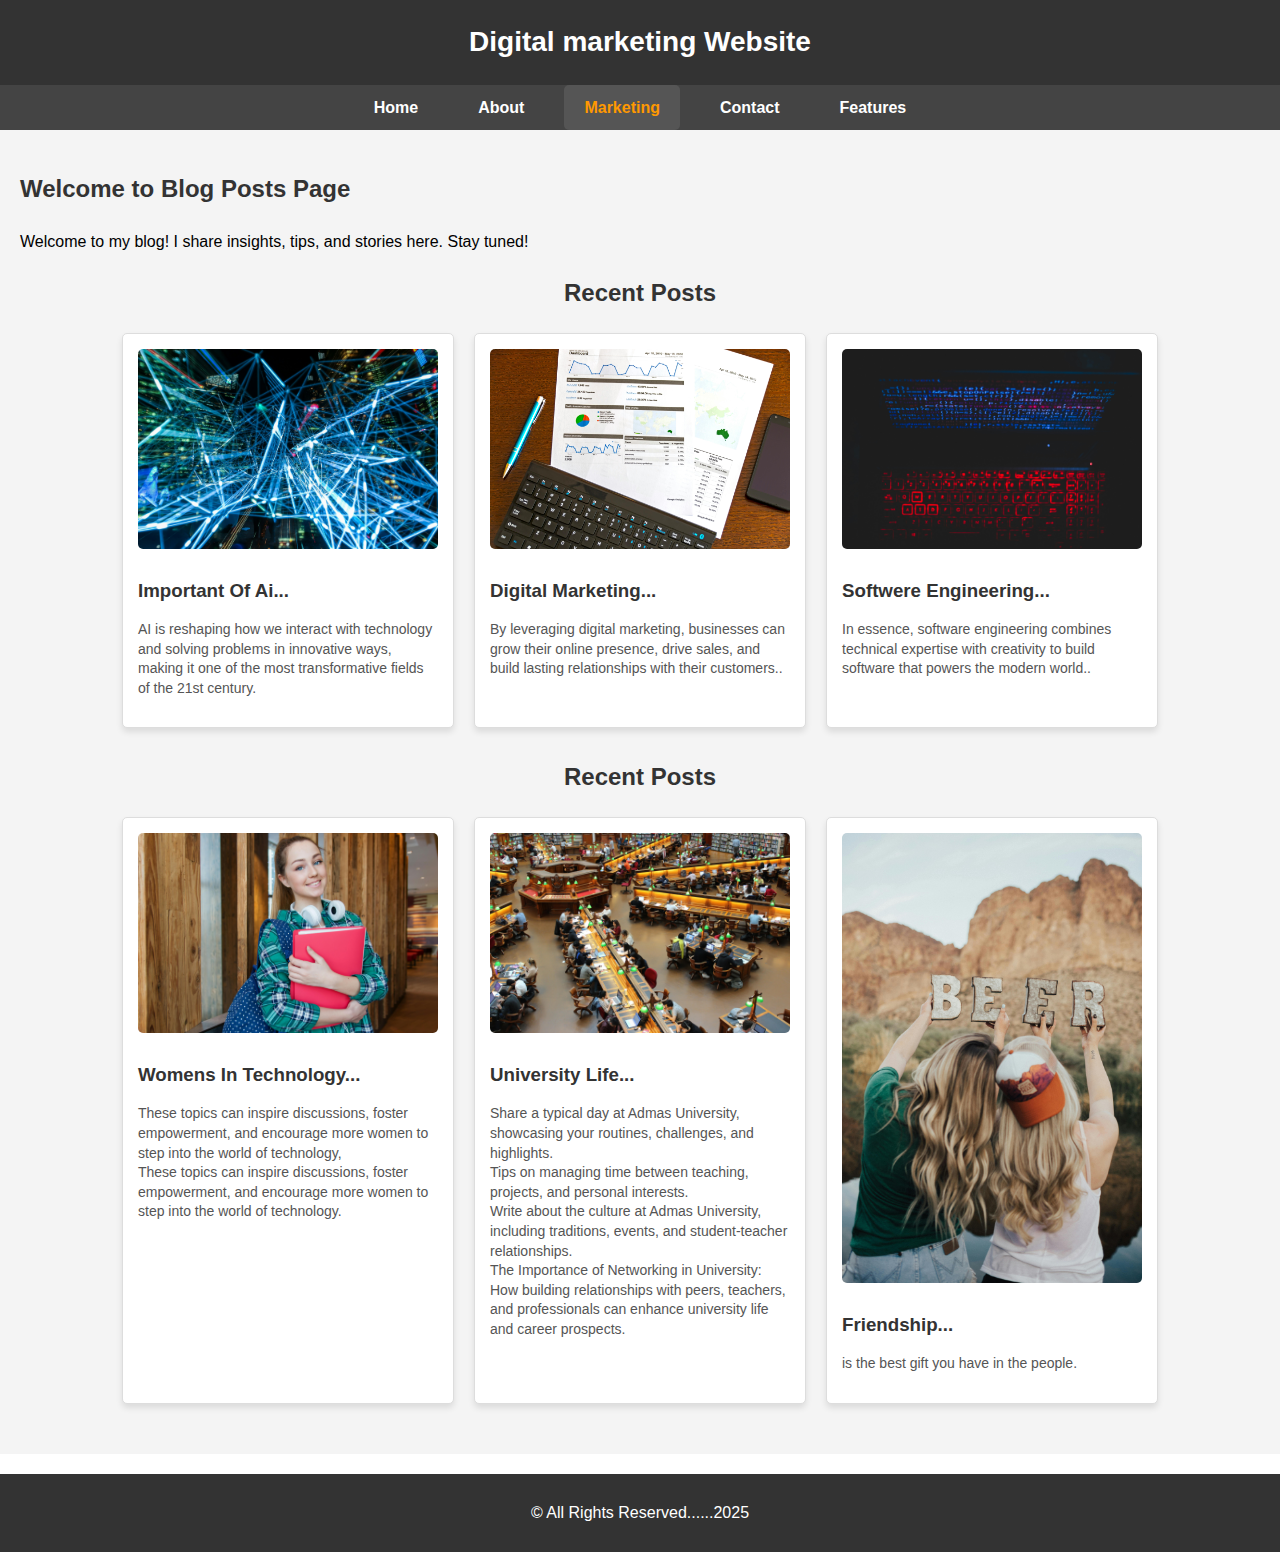
<file: index.html>
<!DOCTYPE html>
<html lang="en">
<head>
    <meta charset="UTF-8">
    <meta name="viewport" content="width=device-width, initial-scale=1.0">
    <title>Digital marketing and Blog</title>
    <link rel="stylesheet" href="style.css">
</head>
<body>
    <header>
        <h1>Digital marketing Website</h1>
    </header>
    <nav>
        <ul>
            <li><a href="index.html">Home</a></li>
            <li><a href="about.html">About</a></li>
            <li><a href="marketing.html" class="active">Marketing</a></li>
            <li><a href="contact.html">Contact</a></li>
            <li><a href="features.html">Features</a></li>
        </ul>
    </nav>
    <main>
        <section id="about">
            <h2>Welcome to Blog Posts Page</h2>
            <p>Welcome to my blog! I share insights, tips, and stories here. Stay tuned!</p>
        </section>
        <section id="posts">
    <h2>Recent Posts</h2>
    <div class="posts-container">
        <article>
            <img src="images/ai.jpg" alt="Important Of Ai">
            <h3>Important Of Ai...</h3>
            <p>AI is reshaping how we interact with technology and solving problems in innovative ways, making it one of the most transformative fields of the 21st century.</p>
        </article>
        <article>
            <img src="images/digital.jpg" alt="Post 2 Image">
            <h3>Digital Marketing...</h3>
            <p>By leveraging digital marketing, businesses can grow their online presence, drive sales, and build lasting relationships with their customers..</p>
        </article>
        <article>
            <img src="images/coding.jpg" alt="Post 3 Image">
            <h3>Softwere Engineering...</h3>
            <p>In essence, software engineering combines technical expertise with creativity to build software that powers the modern world..</p>
        </article>
    </div>
</section>

      <section id="posts">
    <h2>Recent Posts</h2>
    <div class="posts-container">
        <article>
            <img src="images/women.jpg" alt="Important Of Ai">
            <h3>Womens In Technology...</h3>
            <p>These topics can inspire discussions, foster empowerment, and encourage more women to step into the world of technology, <br>  These topics can inspire discussions, foster empowerment, and encourage more women to step into the world of technology.</p>
        </article>
        <article>
            <img src="images/uni.jpg" alt="Post 2 Image">
            <h3>University Life...</h3>
            <p>Share a typical day at Admas University, showcasing your routines, challenges, and highlights. <br> Tips on managing time between teaching, projects, and personal interests. <br> Write about the culture at Admas University, including traditions, events, and student-teacher relationships. <br> The Importance of Networking in University:<br>

How building relationships with peers, teachers, and professionals can enhance university life and career prospects.
            

            </p>
        </article>
        <article>
            <img src="images/friend.jpg" alt="Post 3 Image">
            <h3>Friendship...</h3>
            <p>is the best gift you have in the people.</p>
        </article>
    </div>
</section>
    </main>
    <footer>
        <p>&copy; All Rights Reserved......2025</p>
    </footer>
</body>
</html>
</file>
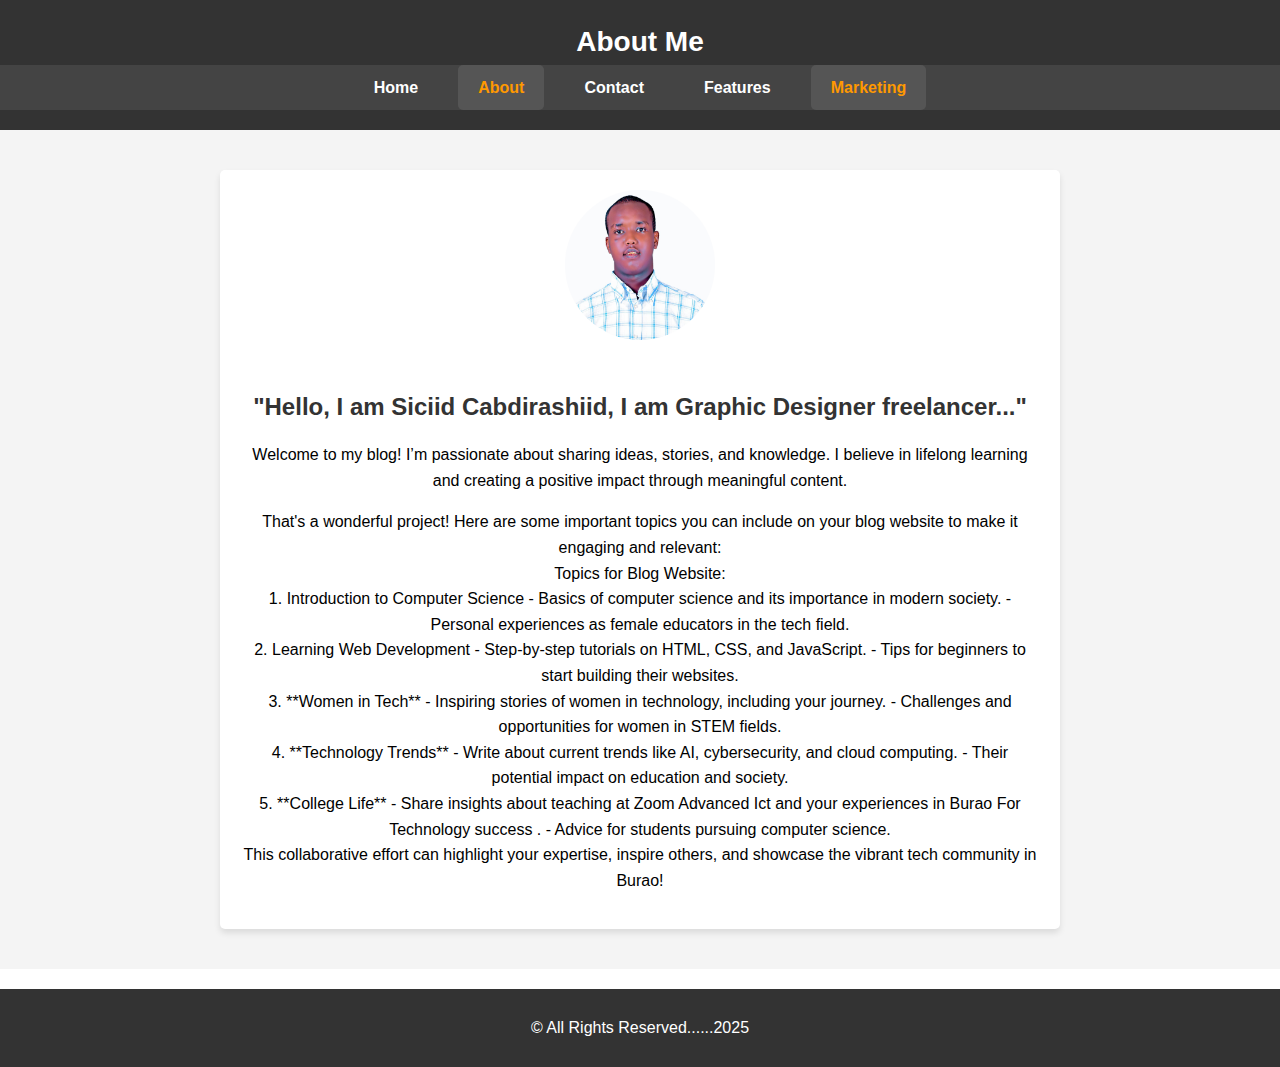
<file: about.html>
<!DOCTYPE html>
<html lang="en">
<head>
    <meta charset="UTF-8">
    <meta name="viewport" content="width=device-width, initial-scale=1.0">
    <title>About Me</title>
    <link rel="stylesheet" href="style.css">
</head>
<body>
    <header>
        <h1>About Me</h1>
        <nav>
            <ul>
                <li><a href="index.html">Home</a></li>
                <li><a href="about.html" class="active">About</a></li>
                <li><a href="contact.html">Contact</a></li>
                <li><a href="features.html">Features</a></li>
                <li><a href="marketing.html" class="active">Marketing</a></li>
            </ul>
        </nav>
    </header>
    <main>
        <section id="about-page">
            <img src="images/my picture.jpg" alt="My Profile Picture">
            <h2>"Hello, I am Siciid Cabdirashiid, I am Graphic Designer freelancer..."</h2>
            <p>Welcome to my blog! I’m passionate about sharing ideas, stories, and knowledge. I believe in lifelong learning and creating a positive impact through meaningful content.</p>
            <p>That's a wonderful project! Here are some important topics you can include on your blog website to make it engaging and relevant:<br>

 Topics for Blog Website:<br>
1. Introduction to Computer Science  
   - Basics of computer science and its importance in modern society.  
   - Personal experiences as female educators in the tech field.<br>

2. Learning Web Development 
   - Step-by-step tutorials on HTML, CSS, and JavaScript.  
   - Tips for beginners to start building their websites.<br>

3. **Women in Tech**  
   - Inspiring stories of women in technology, including your journey.  
   - Challenges and opportunities for women in STEM fields.<br>

4. **Technology Trends**  
   - Write about current trends like AI, cybersecurity, and cloud computing.  
   - Their potential impact on education and society.<br>

5. **College Life**  
   - Share insights about teaching at Zoom Advanced Ict and your experiences in Burao For Technology success .  
   - Advice for students pursuing computer science.<br>

This collaborative effort can highlight your expertise, inspire others, and showcase the vibrant tech community in Burao!</p>
        </section>
    </main>
    <footer>
        <p>&copy; All Rights Reserved......2025</p>
    </footer>
</body>
</html>
</file>
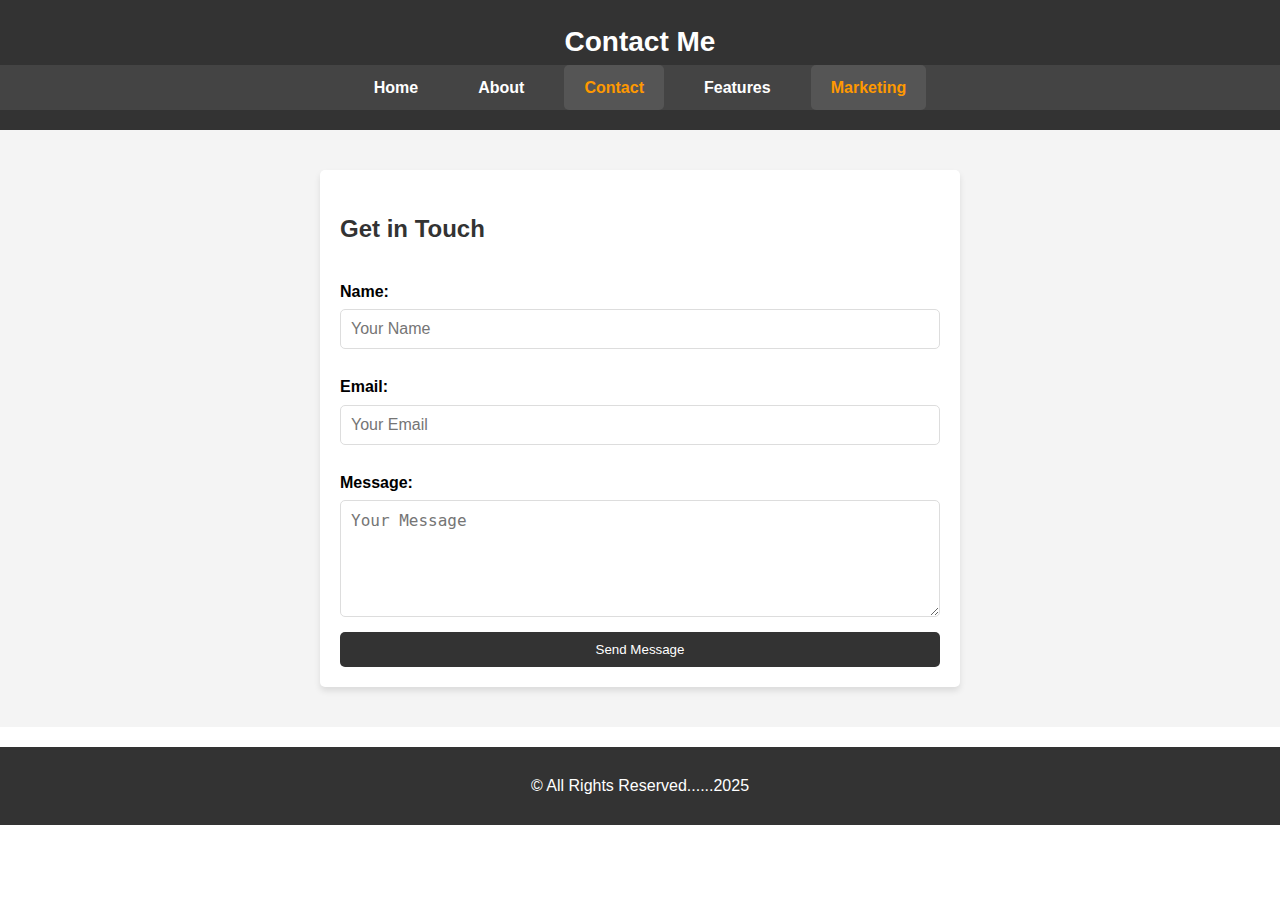
<file: contact.html>
<!DOCTYPE html>
<html lang="en">
<head>
    <meta charset="UTF-8">
    <meta name="viewport" content="width=device-width, initial-scale=1.0">
    <title>Contact Me</title>
    <link rel="stylesheet" href="style.css">
</head>
<body>
    <header>
        <h1>Contact Me</h1>
        <nav>
            <ul>
                <li><a href="index.html">Home</a></li>
                <li><a href="about.html">About</a></li>
                <li><a href="contact.html" class="active">Contact</a></li>
                <li><a href="features.html">Features</a></li>
                <li><a href="marketing.html" class="active">Marketing</a></li>
            </ul>
        </nav>
    </header>
    <main>
        <section id="contact-page">
            <h2>Get in Touch</h2>
            <form>
                <label for="name">Name:</label>
                <input type="text" id="name" placeholder="Your Name" required>
                
                <label for="email">Email:</label>
                <input type="email" id="email" placeholder="Your Email" required>
                
                <label for="message">Message:</label>
                <textarea id="message" rows="5" placeholder="Your Message"></textarea>
                
                <button type="submit">Send Message</button>
            </form>
        </section>
    </main>
    <footer>
        <p>&copy; All Rights Reserved......2025</p>
    </footer>
</body>
</html>
</file>
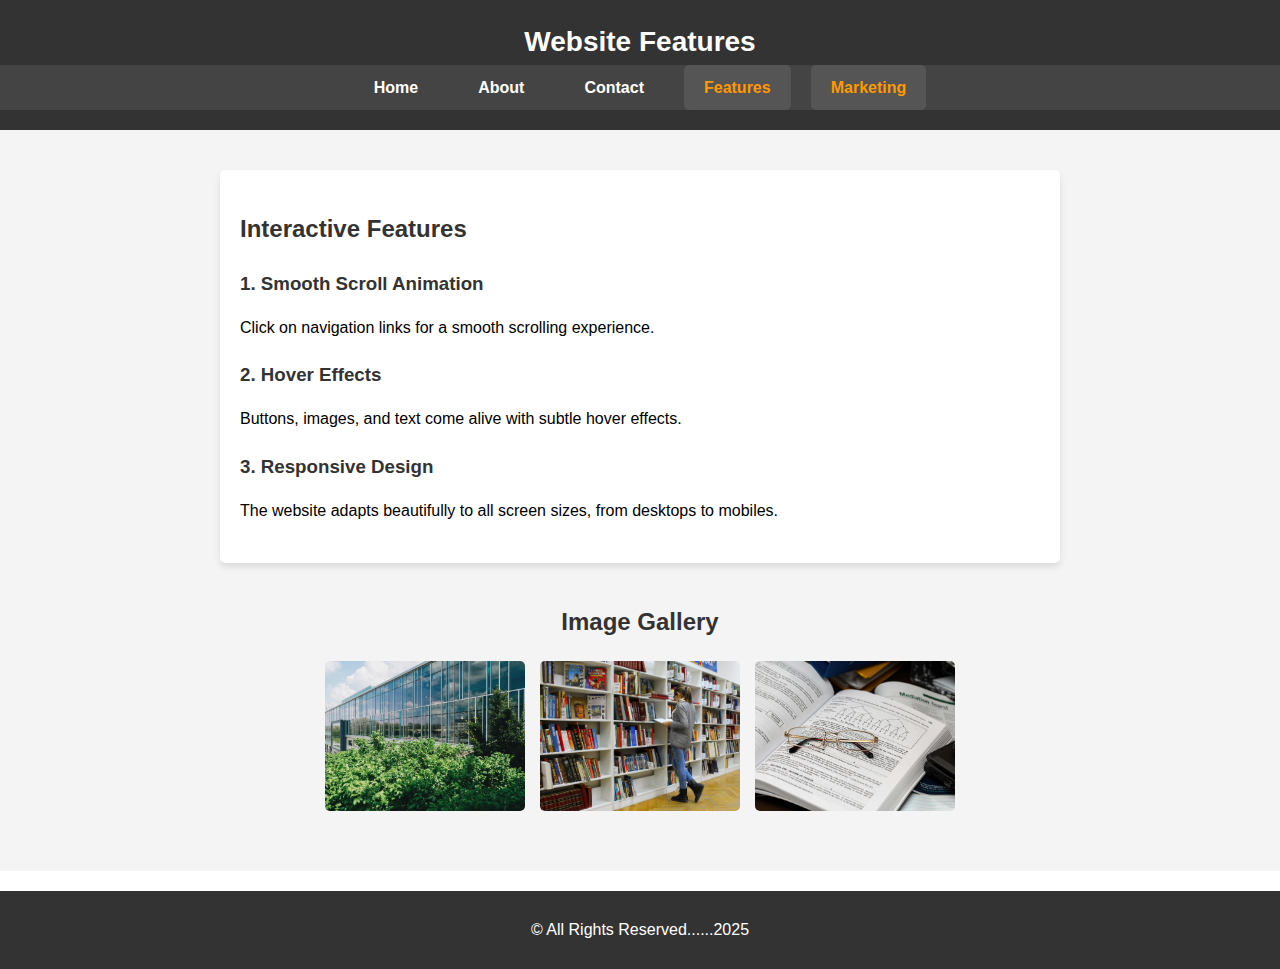
<file: features.html>
<!DOCTYPE html>
<html lang="en">
<head>
    <meta charset="UTF-8">
    <meta name="viewport" content="width=device-width, initial-scale=1.0">
    <title>Features</title>
    <link rel="stylesheet" href="style.css">
</head>
<body>
    <header>
        <h1>Website Features</h1>
        <nav>
            <ul>
                <li><a href="index.html">Home</a></li>
                <li><a href="about.html">About</a></li>
                <li><a href="contact.html">Contact</a></li>
                <li><a href="features.html" class="active">Features</a></li>
                <li><a href="marketing.html" class="active">Marketing</a></li>
            </ul>
        </nav>
    </header>
    <main>
        <section id="features-section">
            <h2>Interactive Features</h2>
            <div class="feature">
                <h3>1. Smooth Scroll Animation</h3>
                <p>Click on navigation links for a smooth scrolling experience.</p>
            </div>
            <div class="feature">
                <h3>2. Hover Effects</h3>
                <p>Buttons, images, and text come alive with subtle hover effects.</p>
            </div>
            <div class="feature">
                <h3>3. Responsive Design</h3>
                <p>The website adapts beautifully to all screen sizes, from desktops to mobiles.</p>
            </div>
        </section>
        <section id="gallery">
            <h2>Image Gallery</h2>
            <div class="gallery-container">
                <img src="images/m.jpg" alt="Gallery Image 1">
                <img src="images/l.jpg" alt="Gallery Image 2">
                <img src="images/k.jpg" alt="Gallery Image 3">
            </div>
        </section>
    </main>
    <footer>
        <p>&copy; All Rights Reserved......2025</p>
    </footer>
</body>
</html>
</file>
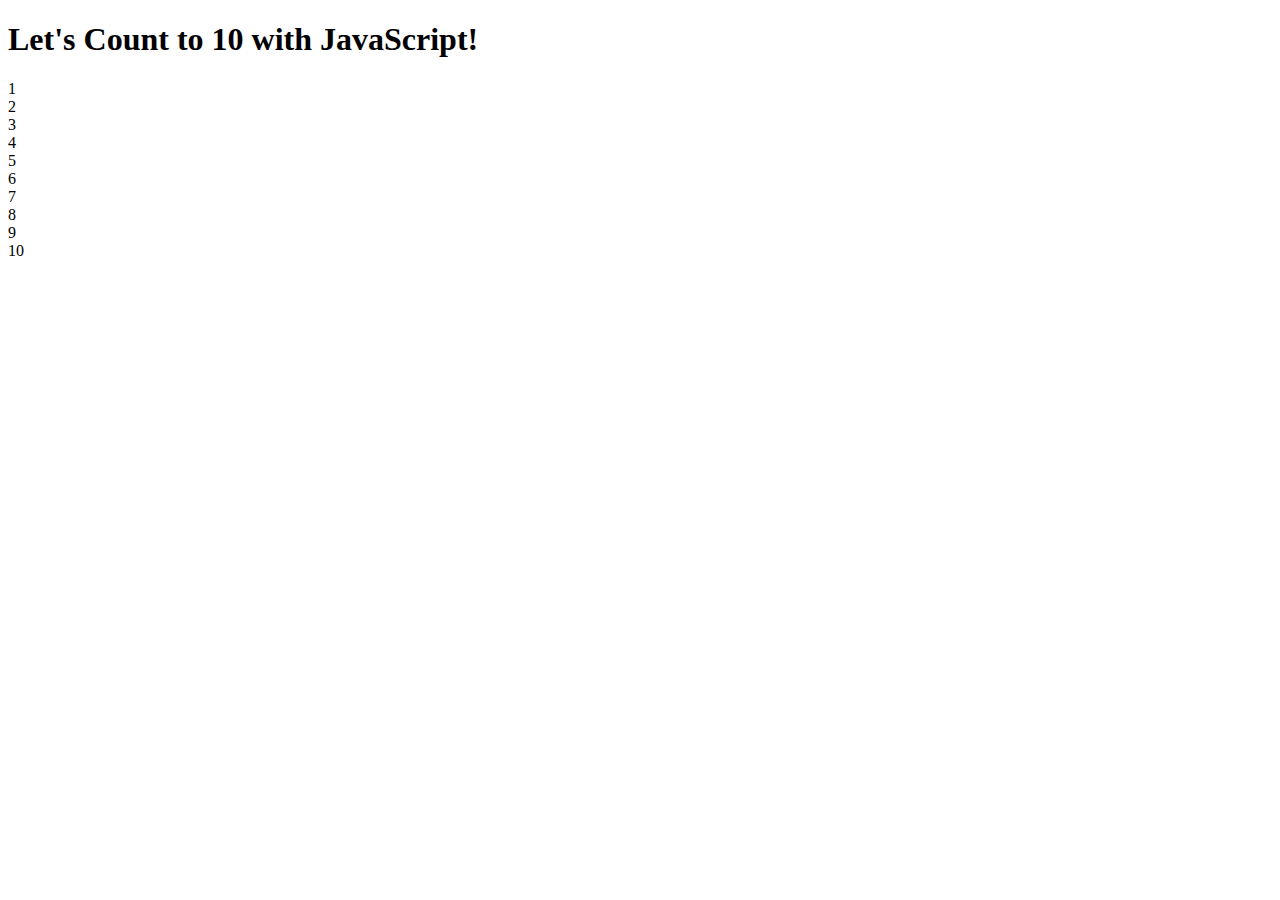
<file: firstjava.html>
<!DOCTYPE html>
<html>
<head>
 <title>Hello, HTML!</title>
 <script>
 function countToTen(){
 var count = 0;
 while (count < 10) {
 count++;
 document.getElementById("theCount").innerHTML +=
count + "<br>";
 }
 }
 </script>
</head>
<body onload="countToTen();">
 <h1>Let's Count to 10 with JavaScript!</h1>
 <p id="theCount"></p>
</body>
</html>
</file>
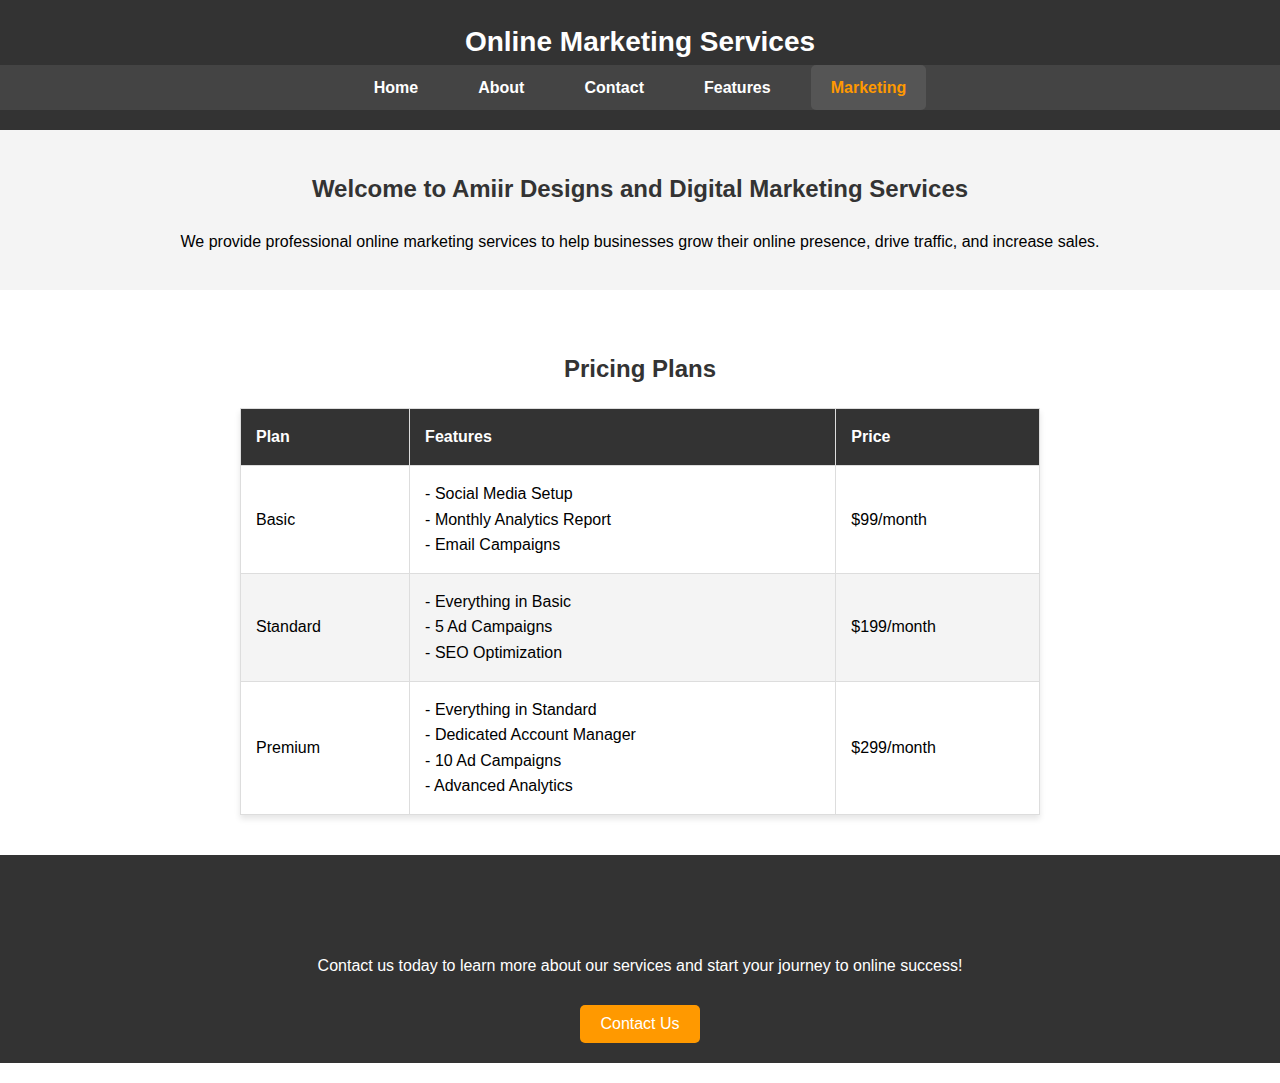
<file: marketing.html>
<!DOCTYPE html>
<html lang="en">
<head>
    <meta charset="UTF-8">
    <meta name="viewport" content="width=device-width, initial-scale=1.0">
    <title>Online Marketing</title>
    <link rel="stylesheet" href="style.css">
</head>
<body>
    <!-- Header and Navigation -->
    <header>
        <h1>Online Marketing Services</h1>
        <nav>
            <ul>
                <li><a href="index.html">Home</a></li>
                <li><a href="about.html">About</a></li>
                <li><a href="contact.html">Contact</a></li>
                <li><a href="features.html">Features</a></li>
                <li><a href="marketing.html" class="active">Marketing</a></li>
            </ul>
        </nav>
    </header>

    <!-- Introduction Section -->
    <section id="intro">
        <h2>Welcome to Amiir Designs and Digital Marketing Services </h2>
        <p>We provide professional online marketing services to help businesses grow their online presence, drive traffic, and increase sales.</p>
    </section>

    <!-- Pricing Table Section -->
    <section id="pricing">
        <h2>Pricing Plans</h2>
        <table class="pricing-table">
            <thead>
                <tr>
                    <th>Plan</th>
                    <th>Features</th>
                    <th>Price</th>
                </tr>
            </thead>
            <tbody>
                <tr>
                    <td>Basic</td>
                    <td>
                        - Social Media Setup<br>
                        - Monthly Analytics Report<br>
                        - Email Campaigns
                    </td>
                    <td>$99/month</td>
                </tr>
                <tr>
                    <td>Standard</td>
                    <td>
                        - Everything in Basic<br>
                        - 5 Ad Campaigns<br>
                        - SEO Optimization
                    </td>
                    <td>$199/month</td>
                </tr>
                <tr>
                    <td>Premium</td>
                    <td>
                        - Everything in Standard<br>
                        - Dedicated Account Manager<br>
                        - 10 Ad Campaigns<br>
                        - Advanced Analytics
                    </td>
                    <td>$299/month</td>
                </tr>
            </tbody>
        </table>
    </section>

    <!-- Call to Action Section -->
    <section id="cta">
        <h2>Ready to Grow Your Business?</h2>
        <p>Contact us today to learn more about our services and start your journey to online success!</p>
        <a href="contact.html"><button>Contact Us</button></a>
    </section>
</body>
</html>
</file>
<file: style.css>
/* General Reset */
body {
    margin: 0;
    font-family: Arial, sans-serif;
    line-height: 1.6;
}

/* Header Styling */
header {
    background: #333;
    color: #fff;
    padding: 1rem;
    text-align: center;
}

/* Navigation Menu */
nav ul {
    list-style: none;
    padding: 0;
    margin: 0;
    background: #444;
    display: flex;
    justify-content: center;
}

nav ul li {
    margin: 0 10px;
}

nav ul li a {
    color: #fff;
    text-decoration: none;
    padding: 10px 20px;
    display: block;
    border-radius: 5px;
}

nav ul li a:hover {
    background: #555;
}

/* Section Styling */
main {
    padding: 20px;
    background: #f4f4f4;
}

section {
    margin-bottom: 20px;
}

h2 {
    color: #333;
}

/* Posts Section Styling */
#posts {
    text-align: center;
}

.posts-container {
    display: flex;
    gap: 20px; /* Space between posts */
    justify-content: center;
    flex-wrap: wrap; /* Ensure responsiveness on smaller screens */
    margin-top: 20px;
}

.posts-container article {
    background: #fff;
    border: 1px solid #ddd;
    padding: 15px;
    border-radius: 5px;
    max-width: 300px;
    text-align: left;
    box-shadow: 0 4px 6px rgba(0, 0, 0, 0.1);
    transition: transform 0.2s;
}

.posts-container article:hover {
    transform: scale(1.05);
}

.posts-container img {
    width: 100%;
    border-radius: 5px;
    margin-bottom: 10px;
}

.posts-container h3 {
    color: #333;
    margin: 10px 0 5px;
}

.posts-container p {
    color: #555;
    font-size: 14px;
    line-height: 1.4;
}

/* About Page Styling */
#about-page {
    max-width: 800px;
    margin: 20px auto;
    text-align: center;
    padding: 20px;
    background: #fff;
    border-radius: 5px;
    box-shadow: 0 4px 6px rgba(0, 0, 0, 0.1);
}

#about-page img {
    width: 150px;
    height: 150px;
    border-radius: 50%;
    margin-bottom: 20px;
}

#about-page h2 {
    color: #333;
    margin-bottom: 10px;
}

/* Contact Page Styling */
#contact-page {
    max-width: 600px;
    margin: 20px auto;
    text-align: left;
    padding: 20px;
    background: #fff;
    border-radius: 5px;
    box-shadow: 0 4px 6px rgba(0, 0, 0, 0.1);
}

#contact-page form {
    display: flex;
    flex-direction: column;
}

#contact-page label {
    margin: 10px 0 5px;
    font-weight: bold;
}

#contact-page input,
#contact-page textarea {
    padding: 10px;
    margin-bottom: 15px;
    border: 1px solid #ddd;
    border-radius: 5px;
    font-size: 16px;
}

#contact-page button {
    padding: 10px 20px;
    border: none;
    background: #333;
    color: #fff;
    border-radius: 5px;
    cursor: pointer;
    transition: background 0.3s;
}

#contact-page button:hover {
    background: #555;
}

/* Active Navigation Link */
nav ul li a.active {
    background: #555;
}
/* Features Page Styling */
#features-section {
    max-width: 800px;
    margin: 20px auto;
    padding: 20px;
    background: #fff;
    border-radius: 5px;
    box-shadow: 0 4px 6px rgba(0, 0, 0, 0.1);
}

#features-section .feature {
    margin-bottom: 20px;
}

#features-section h3 {
    color: #333;
    margin: 10px 0;
}

/* Gallery Styling */
#gallery {
    text-align: center;
    margin: 40px 0;
}

#gallery h2 {
    color: #333;
}

.gallery-container {
    display: flex;
    justify-content: center;
    gap: 15px;
    flex-wrap: wrap;
}

.gallery-container img {
    width: 200px;
    height: 150px;
    object-fit: cover;
    border-radius: 5px;
    transition: transform 0.3s, box-shadow 0.3s;
}

.gallery-container img:hover {
    transform: scale(1.1);
    box-shadow: 0 4px 8px rgba(0, 0, 0, 0.2);
}

/*  Marketing page General Styling */
body {
    font-family: Arial, sans-serif;
    margin: 0;
    padding: 0;
    line-height: 1.6;
}

header {
    background: #333;
    color: white;
    text-align: center;
    padding: 20px 0;
}

header h1 {
    margin: 0;
    font-size: 28px;
}

nav ul {
    list-style: none;
    padding: 0;
}

nav ul li {
    display: inline;
    margin: 0 10px;
}

nav ul li a {
    color: white;
    text-decoration: none;
    font-weight: bold;
}

nav ul li a.active {
    color: #ff9900;
}

/* Introduction Section */
#intro {
    background: #f4f4f4;
    padding: 20px;
    text-align: center;
}

#intro h2 {
    color: #333;
}

/* Pricing Table */
#pricing {
    padding: 20px;
    text-align: center;
}

#pricing h2 {
    margin-bottom: 20px;
    color: #333;
}

.pricing-table {
    width: 90%;
    max-width: 800px;
    margin: 0 auto;
    border-collapse: collapse;
    background: white;
    border: 1px solid #ddd;
    box-shadow: 0 4px 6px rgba(0, 0, 0, 0.1);
}

.pricing-table th,
.pricing-table td {
    padding: 15px;
    text-align: left;
    border: 1px solid #ddd;
}

.pricing-table th {
    background: #333;
    color: white;
}

.pricing-table tr:nth-child(even) {
    background: #f4f4f4;
}

.pricing-table tr:hover {
    background: #fffbcc;
}

/* Call to Action Section */
#cta {
    background: #333;
    color: white;
    text-align: center;
    padding: 20px;
}

#cta button {
    padding: 10px 20px;
    background: #ff9900;
    color: white;
    border: none;
    border-radius: 5px;
    cursor: pointer;
    font-size: 16px;
    margin-top: 10px;
}

#cta button:hover {
    background: #cc7a00;
}



article {
    background: #fff;
    border: 1px solid #ddd;
    padding: 15px;
    border-radius: 5px;
    margin-bottom: 10px;
}

/* Footer Styling */
footer {
    text-align: center;
    padding: 10px;
    background: #333;
    color: #fff;
    margin-top: 20px;
}
</file>
